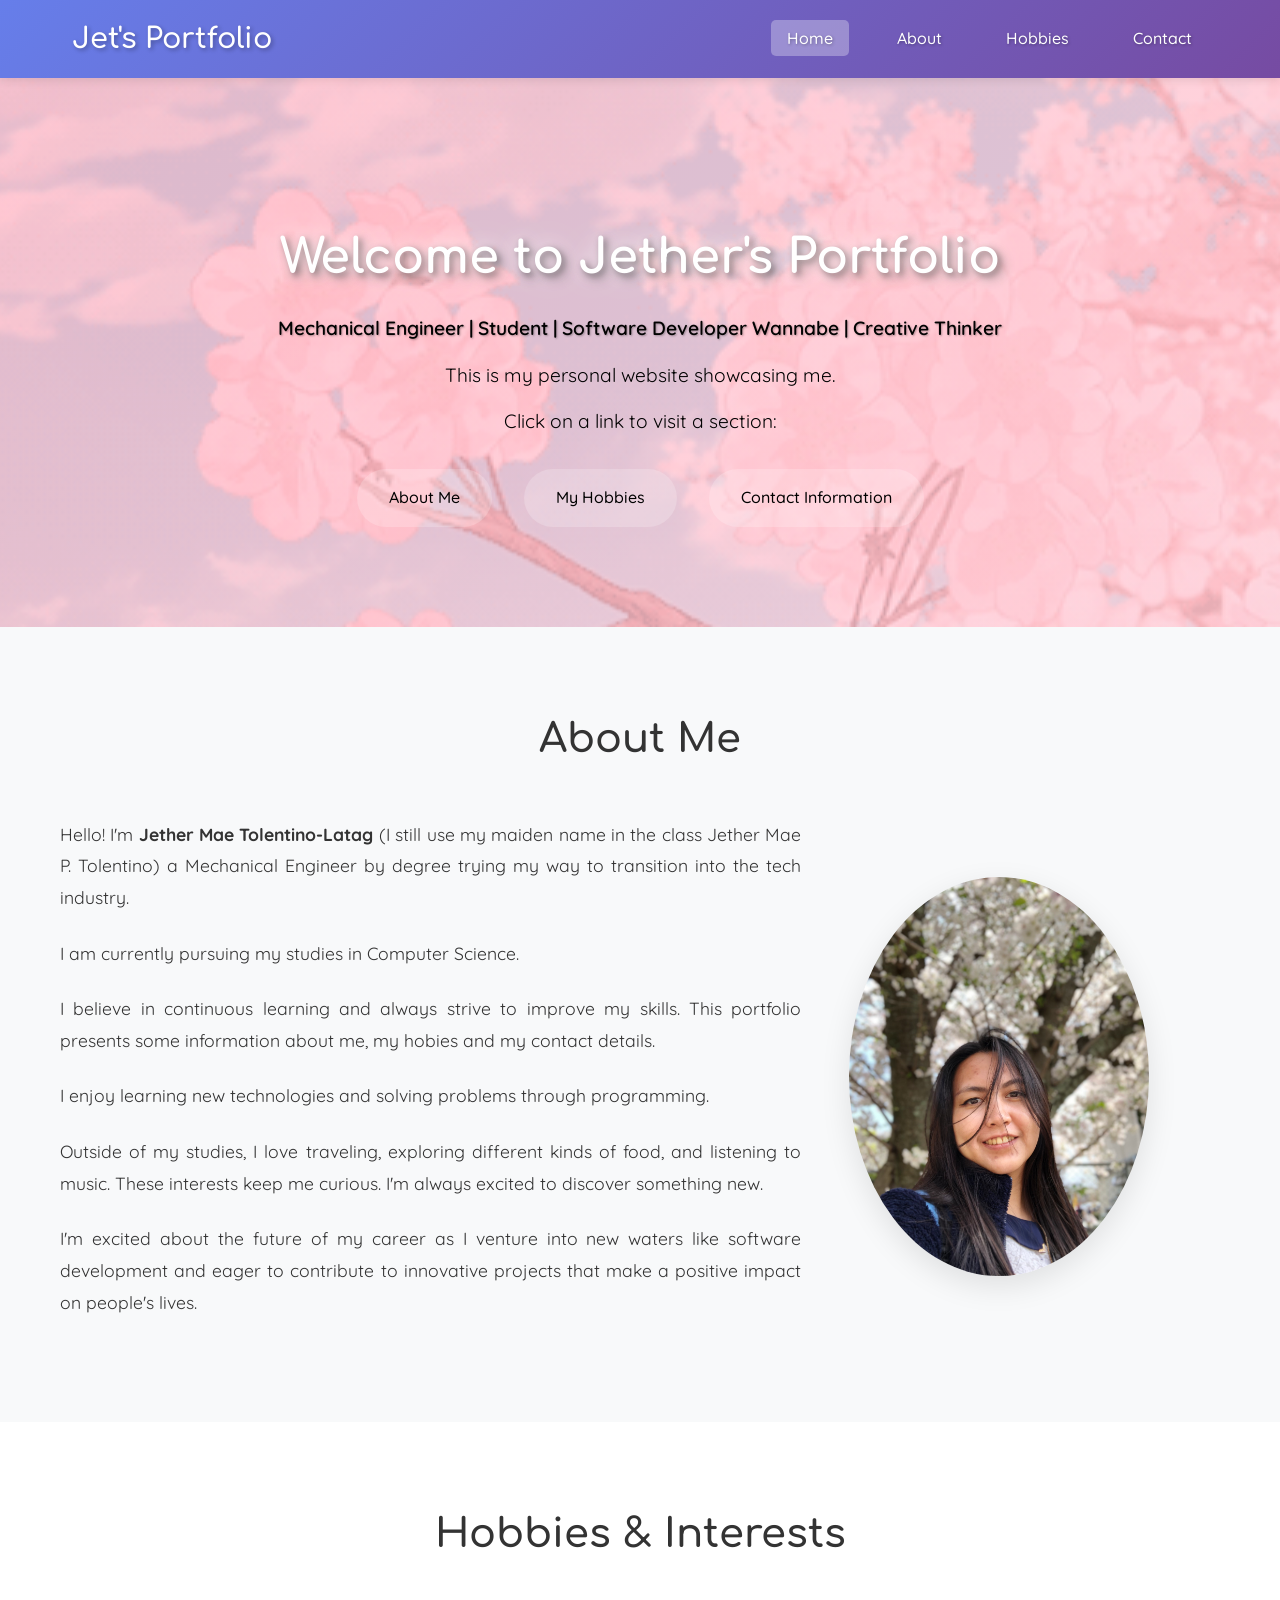
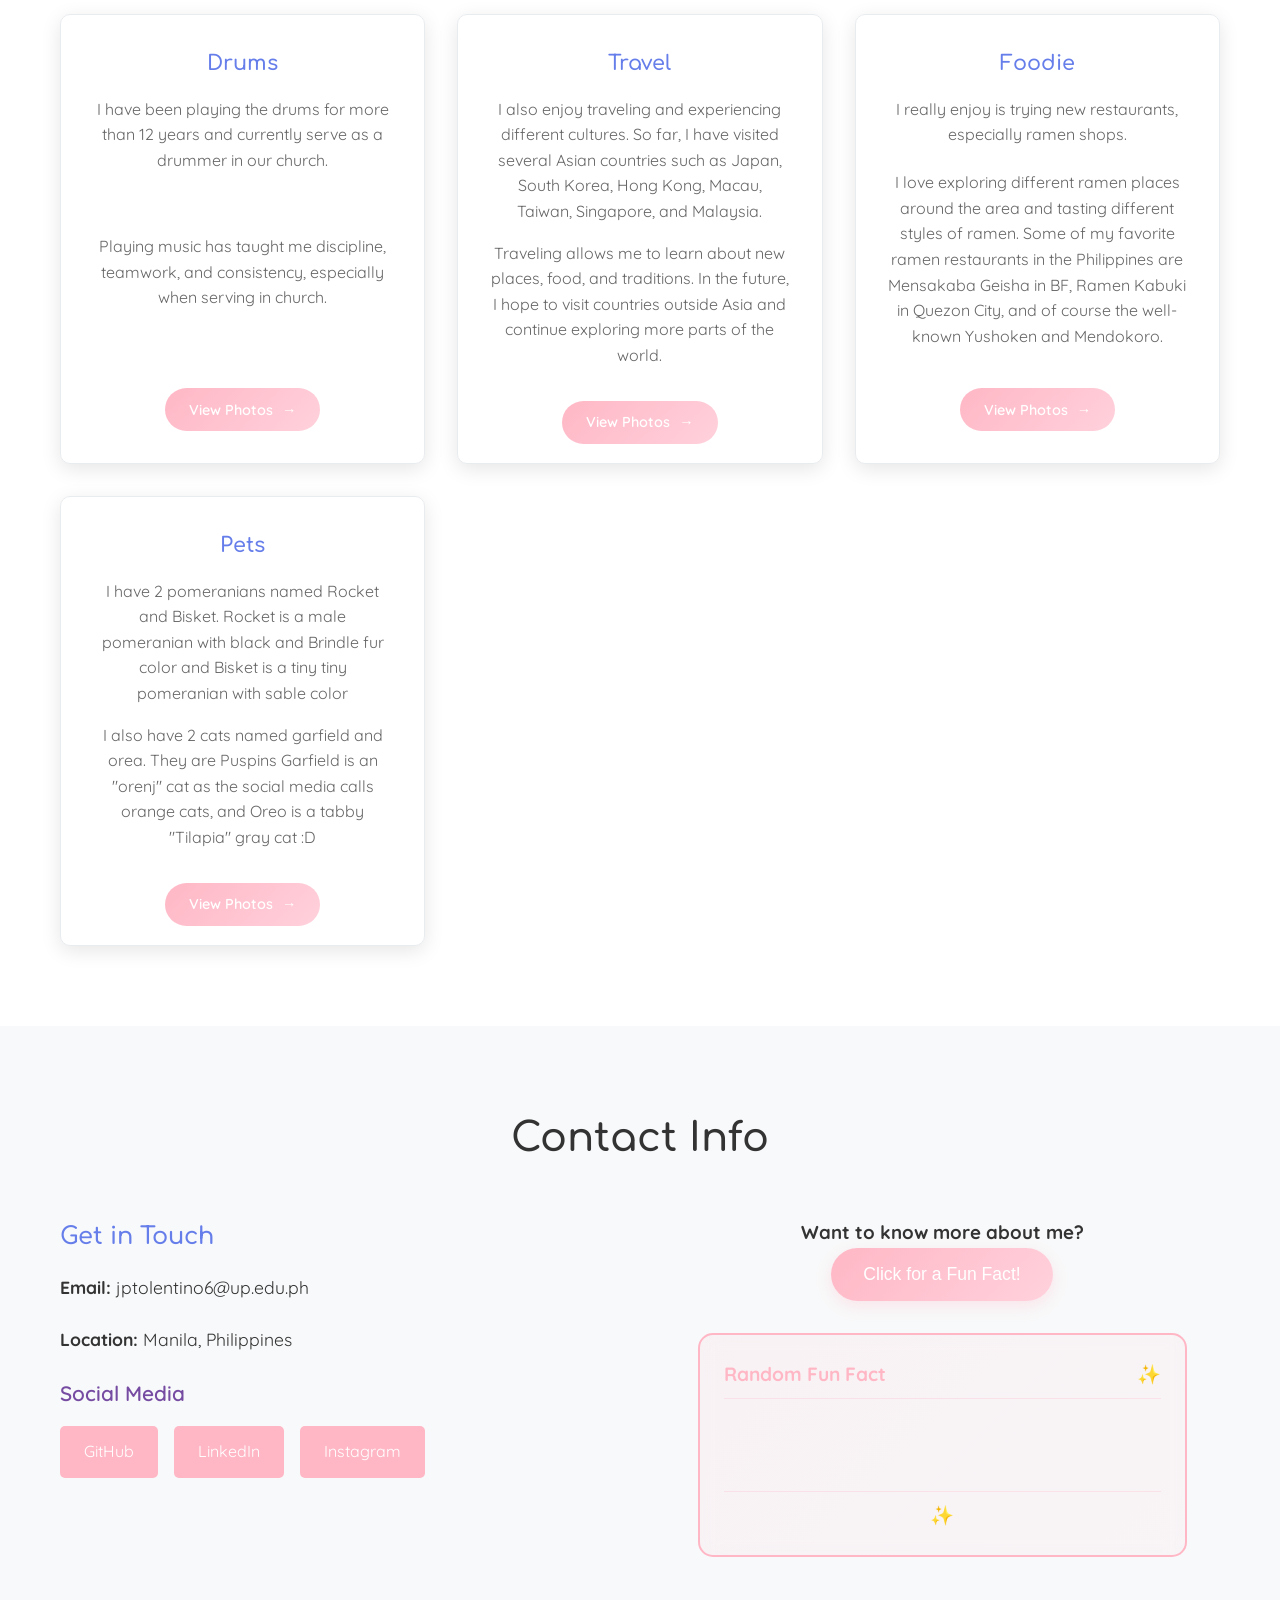
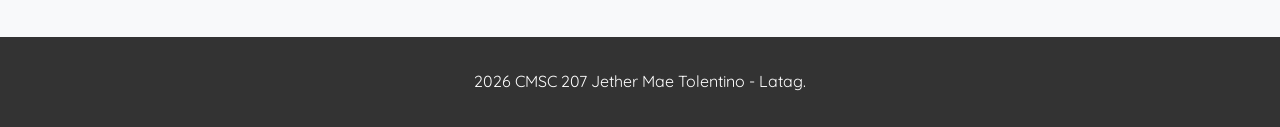
<file: index.html>
<!DOCTYPE html>
<html lang="en">
<head>
    <title>Jet's Profile</title>
    <link rel="preconnect" href="https://fonts.googleapis.com">
    <link rel="preconnect" href="https://fonts.gstatic.com" crossorigin>
    <link href="https://fonts.googleapis.com/css2?family=Comfortaa:wght@300;400;600;700&family=Quicksand:wght@400;500;600;700&family=Caveat:wght@400;600;700&display=swap" rel="stylesheet">
    <link type="text/css" rel="stylesheet" href="styles.css"/>
</head>
<body>
    <header>
        <nav>
            <h1 class="site-title">Jet's Portfolio</h1>
            <ul class="nav-menu">
                <li><a href="#home">Home</a></li>
                <li><a href="#about">About</a></li>
                <li><a href="#hobbies">Hobbies</a></li>
                <li><a href="#contact">Contact</a></li>
            </ul>
        </nav>
    </header>

    <main>
        <section id="home" class="hero">
            <h1>Welcome to Jether's Portfolio</h1>
            <p class="tagline">Mechanical Engineer | Student | Software Developer Wannabe | Creative Thinker</p>
            <p>This is my personal website showcasing me.</p>
            <p>Click on a link to visit a section:</p>
            <ul class="section-links">
                <li><a href="#about">About Me</a></li>
                <li><a href="#hobbies">My Hobbies</a></li>
                <li><a href="#contact">Contact Information</a></li>
            </ul>
        </section>

        <section id="about" class="about-section">
            <div class="container">
                <h2>About Me</h2>
                <div class="about-content">
                    <div class="about-text">
                        <p>Hello! I'm <strong>Jether Mae Tolentino-Latag</strong> (I still use my maiden name in the class Jether Mae P. Tolentino) a Mechanical Engineer by degree trying my way to transition into the tech industry.</p>
                        <p>I am currently pursuing my studies in Computer Science.</p>
                        <p>I believe in continuous learning and always strive to improve my skills. This portfolio presents some information about me, my hobies and my contact details.</p>
                        <p>I enjoy learning new technologies and solving problems through programming.</p>
                        <p>Outside of my studies, I love traveling, exploring different kinds of food, and listening to music. These interests keep me curious. I'm always excited to discover something new.</p>
                        <p>I'm excited about the future of my career as I venture into new waters like software development and eager to contribute to innovative projects that make a positive impact on people's lives.</p>
                    </div>
                    <div class="about-image">
                        <img src="images/profile.jpeg" alt="Profile Picture" class="profile-img">
                    </div>
                </div>
            </div>
        </section>

        <section id="hobbies" class="hobbies-section">
            <div class="container">
                <h2>Hobbies & Interests</h2>
                <div class="hobbies-list">
                    <div class="hobby-card" data-hobby="drums">
                        <div class="card-inner">
                            <div class="card-front">
                                <h3>Drums</h3>
                                <p>I have been playing the drums for more than 12 years and currently serve as a drummer in our church. </p>
                                <p>Playing music has taught me discipline, teamwork, and consistency, especially when serving in church.</p>
                                <button class="flip-btn">View Photos <span class="arrow-right"></span></button>
                            </div>
                            <div class="card-back">
                                <h3>Drumming Gallery</h3>
                                <div class="image-gallery">
                                    <div class="gallery-container">
                                        <img src="images/drums/drum1.jpg" alt="Drumming" class="gallery-image active">
                                        <img src="images/drums/drum2.jpg" alt="Drumming" class="gallery-image">
                                        <img src="images/drums/drum3.jpg" alt="Drumming" class="gallery-image">
                                    </div>
                                    <div class="gallery-controls">
                                        <button class="gallery-prev"><span class="arrow-left"></span></button>
                                        <span class="gallery-counter">1 / 3</span>
                                        <button class="gallery-next"><span class="arrow-right-small"></span></button>
                                    </div>
                                </div>
                                <button class="flip-btn back-btn"><span class="arrow-left"></span> Back to Info</button>
                            </div>
                        </div>
                    </div>
                    
                    <div class="hobby-card" data-hobby="travel">
                        <div class="card-inner">
                            <div class="card-front">
                                <h3>Travel</h3>
                                <p>I also enjoy traveling and experiencing different cultures. So far, I have visited several Asian countries such as Japan, South Korea, Hong Kong, Macau, Taiwan, Singapore, and Malaysia. </p>
                                <p>Traveling allows me to learn about new places, food, and traditions. In the future, I hope to visit countries outside Asia and continue exploring more parts of the world.</p>
                                <button class="flip-btn">View Photos <span class="arrow-right"></span></button>
                            </div>
                            <div class="card-back">
                                <h3>Travel Gallery</h3>
                                <div class="image-gallery">
                                    <div class="gallery-container">
                                        <img src="images/travel/travel1.jpg" alt="Travel" class="gallery-image active">
                                        <img src="images/travel/travel2.jpg" alt="Travel" class="gallery-image">
                                        <img src="images/travel/travel3.jpg" alt="Travel" class="gallery-image">
                                        <img src="images/travel/travel4.jpg" alt="Travel" class="gallery-image">
                                        <img src="images/travel/travel5.jpg" alt="Travel" class="gallery-image">
                                    </div>
                                    <div class="gallery-controls">
                                        <button class="gallery-prev"><span class="arrow-left"></span></button>
                                        <span class="gallery-counter">1 / 5</span>
                                        <button class="gallery-next"><span class="arrow-right-small"></span></button>
                                    </div>
                                </div>
                                <button class="flip-btn back-btn"><span class="arrow-left"></span> Back to Info</button>
                            </div>
                        </div>
                    </div>
                    
                    <div class="hobby-card" data-hobby="food">
                        <div class="card-inner">
                            <div class="card-front">
                                <h3>Foodie</h3>
                                <p>I really enjoy is trying new restaurants, especially ramen shops. </p>
                                <p>I love exploring different ramen places around the area and tasting different styles of ramen. Some of my favorite ramen restaurants in the Philippines are Mensakaba Geisha in BF, Ramen Kabuki in Quezon City, and of course the well-known Yushoken and Mendokoro.</p>
                                <button class="flip-btn">View Photos <span class="arrow-right"></span></button>
                            </div>
                            <div class="card-back">
                                <h3>Food Gallery</h3>
                                <div class="image-gallery">
                                    <div class="gallery-container">
                                        <img src="images/food/food1.jpg" alt="Food" class="gallery-image active">
                                        <img src="images/food/food2.jpg" alt="Food" class="gallery-image">
                                        <img src="images/food/food3.jpg" alt="Food" class="gallery-image">
                                        <img src="images/food/food4.jpg" alt="Food" class="gallery-image">
                                    </div>
                                    <div class="gallery-controls">
                                        <button class="gallery-prev"><span class="arrow-left"></span></button>
                                        <span class="gallery-counter">1 / 4</span>
                                        <button class="gallery-next"><span class="arrow-right-small"></span></button>
                                    </div>
                                </div>
                                <button class="flip-btn back-btn"><span class="arrow-left"></span> Back to Info</button>
                            </div>
                        </div>
                    </div>

                   <div class="hobby-card" data-hobby="Pets">
                        <div class="card-inner">
                            <div class="card-front">
                                <h3>Pets</h3>
                                <p>I have 2 pomeranians named Rocket and Bisket. Rocket is a male pomeranian with black and Brindle fur color and Bisket is a tiny tiny pomeranian with sable color</p>
                                <p>I also have 2 cats named garfield and orea. They are Puspins Garfield is an "orenj" cat as the social media calls orange cats, and Oreo is a tabby "Tilapia" gray cat :D</p>
                                <button class="flip-btn">View Photos <span class="arrow-right"></span></button>
                            </div>
                            <div class="card-back">
                                <h3>Pet Gallery</h3>
                                <div class="image-gallery">
                                    <div class="gallery-container">
                                        <img src="images/pets/pet1.jpg" alt="Pet" class="gallery-image active">
                                        <img src="images/pets/pet2.jpg" alt="Pet" class="gallery-image">
                                        <img src="images/pets/pet3.jpg" alt="Pet" class="gallery-image">
                                        <img src="images/pets/pet4.jpg" alt="Pet" class="gallery-image">
                                    </div>
                                    <div class="gallery-controls">
                                        <button class="gallery-prev"><span class="arrow-left"></span></button>
                                        <span class="gallery-counter">1 / 4</span>
                                        <button class="gallery-next"><span class="arrow-right-small"></span></button>
                                    </div>
                                </div>
                                <button class="flip-btn back-btn"><span class="arrow-left"></span> Back to Info</button>
                            </div>
                        </div>
                    </div>

                </div>
            </div>
        </section>

        <section id="contact" class="contact-section">
            <div class="container">
                <h2>Contact Info</h2>
                <div class="contact-content">
                    <div class="contact-info">
                        <h3>Get in Touch</h3>
                        <p><strong>Email:</strong> jptolentino6@up.edu.ph</p>
                        <p><strong>Location:</strong> Manila, Philippines</p>
                        
                        <h4>Social Media</h4>
                        <ul class="social-links">
                            <li><a href="https://github.com/JTLmec">GitHub</a></li>
                            <li><a href="https://www.linkedin.com/in/jether-tolentino-07061992">LinkedIn</a></li>
                            <li><a href="https://www.instagram.com/jethermec">Instagram</a></li>
                        </ul>
                    </div>
                    
                    <div class="fun-fact-section">
                        <h3>Want to know more about me?</h3>
                        <button id="funFactBtn" class="fun-fact-btn">
                            <span class="btn-text">Click for a Fun Fact!</span>
                            <div class="glitter"></div>
                        </button>
                        <div class="fun-fact-box">
                            <div class="fun-fact-header">
                                <h4>Random Fun Fact</h4>
                                <div class="sparkle"></div>
                            </div>
                            <div class="fun-fact-content">
                                <p id="funFact" class="fun-fact-text">Click the button to discover something fun about me!</p>
                            </div>
                            <div class="fun-fact-footer">
                                <div class="sparkle"></div>
                            </div>
                        </div>
                    </div>
                </div>
            </div>
        </section>
    </main>

    <footer>
        <div class="container">
            <p>2026 CMSC 207 Jether Mae Tolentino - Latag.</p>
        </div>
    </footer>

    <script src="script.js"></script>
</body>
</html>
</file>
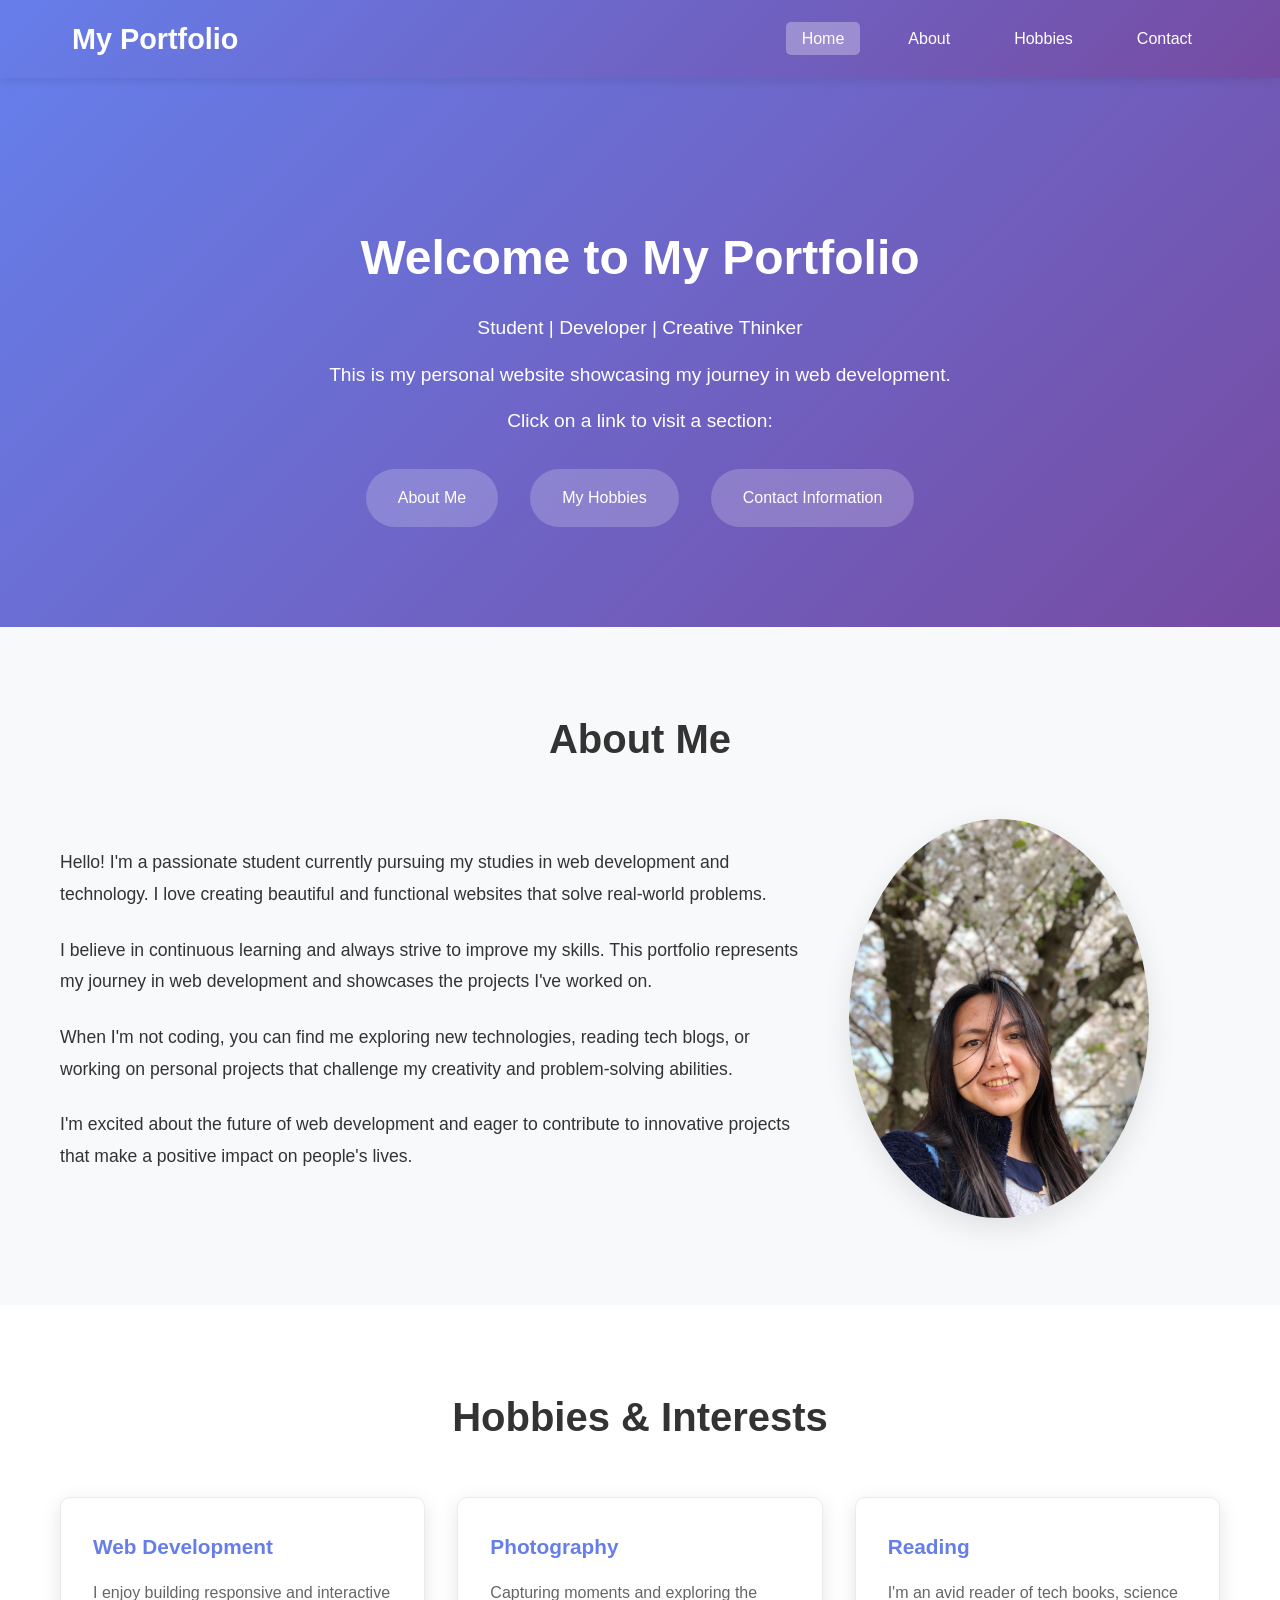
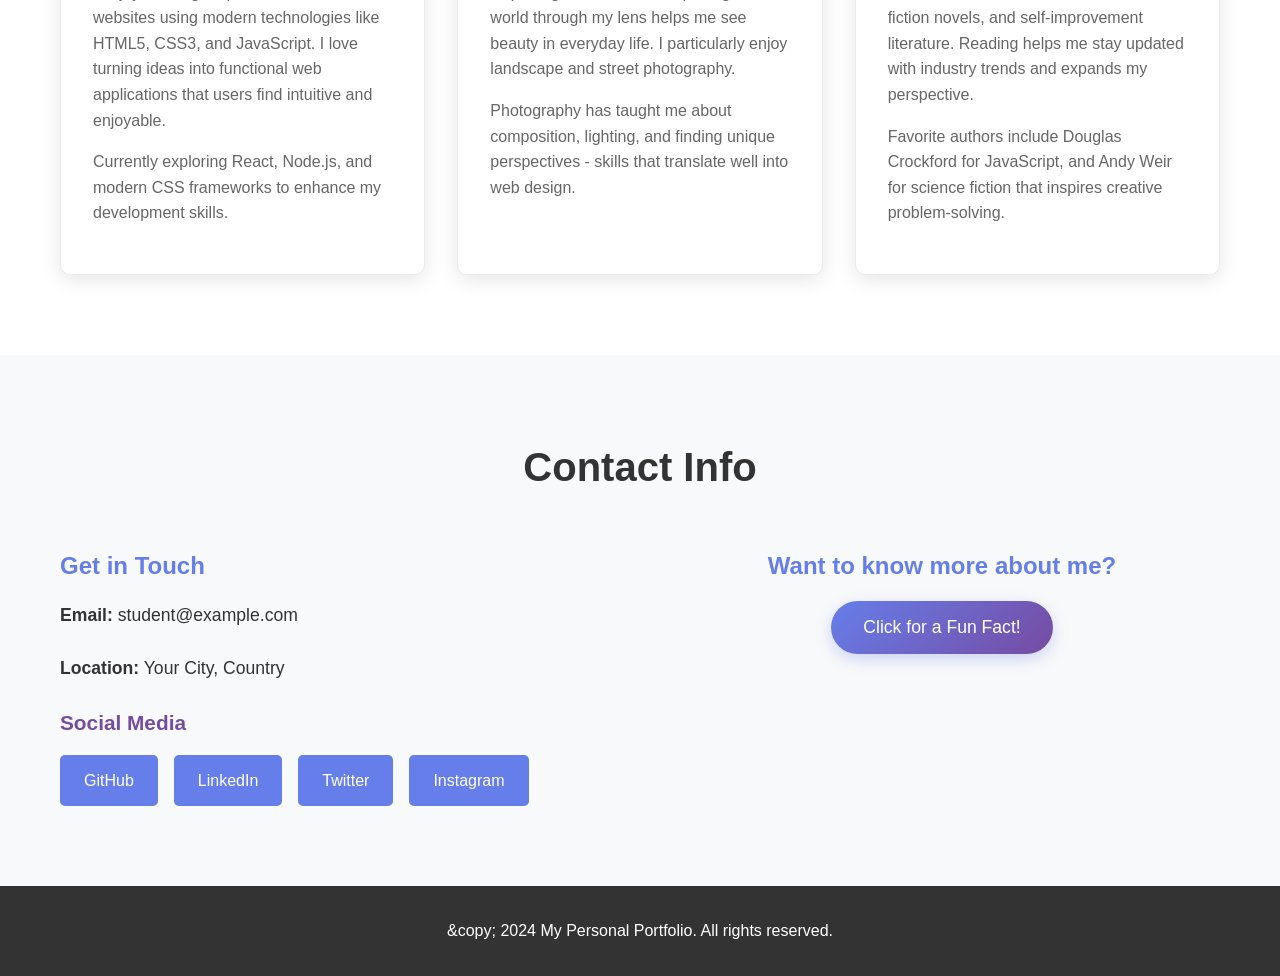
<file: Mini Project_Personal Web Page/index.html>
<!DOCTYPE html>
<html lang="en">
<head>
    <title>My Personal Portfolio</title>
    <link type="text/css" rel="stylesheet" href="styles.css"/>
</head>
<body>
    <header>
        <nav>
            <h1 class="site-title">My Portfolio</h1>
            <ul class="nav-menu">
                <li><a href="#home">Home</a></li>
                <li><a href="#about">About</a></li>
                <li><a href="#hobbies">Hobbies</a></li>
                <li><a href="#contact">Contact</a></li>
            </ul>
        </nav>
    </header>

    <main>
        <section id="home" class="hero">
            <h1>Welcome to My Portfolio</h1>
            <p>Student | Developer | Creative Thinker</p>
            <p>This is my personal website showcasing my journey in web development.</p>
            <p>Click on a link to visit a section:</p>
            <ul class="section-links">
                <li><a href="#about">About Me</a></li>
                <li><a href="#hobbies">My Hobbies</a></li>
                <li><a href="#contact">Contact Information</a></li>
            </ul>
        </section>

        <section id="about" class="about-section">
            <div class="container">
                <h2>About Me</h2>
                <div class="about-content">
                    <div class="about-text">
                        <p>Hello! I'm a passionate student currently pursuing my studies in web development and technology. I love creating beautiful and functional websites that solve real-world problems.</p>
                        <p>I believe in continuous learning and always strive to improve my skills. This portfolio represents my journey in web development and showcases the projects I've worked on.</p>
                        <p>When I'm not coding, you can find me exploring new technologies, reading tech blogs, or working on personal projects that challenge my creativity and problem-solving abilities.</p>
                        <p>I'm excited about the future of web development and eager to contribute to innovative projects that make a positive impact on people's lives.</p>
                    </div>
                    <div class="about-image">
                        <img src="images/profile.jpeg" alt="Profile Picture" class="profile-img">
                    </div>
                </div>
            </div>
        </section>

        <section id="hobbies" class="hobbies-section">
            <div class="container">
                <h2>Hobbies & Interests</h2>
                <div class="hobbies-list">
                    <div class="hobby-item">
                        <h3>Web Development</h3>
                        <p>I enjoy building responsive and interactive websites using modern technologies like HTML5, CSS3, and JavaScript. I love turning ideas into functional web applications that users find intuitive and enjoyable.</p>
                        <p>Currently exploring React, Node.js, and modern CSS frameworks to enhance my development skills.</p>
                    </div>
                    <div class="hobby-item">
                        <h3>Photography</h3>
                        <p>Capturing moments and exploring the world through my lens helps me see beauty in everyday life. I particularly enjoy landscape and street photography.</p>
                        <p>Photography has taught me about composition, lighting, and finding unique perspectives - skills that translate well into web design.</p>
                    </div>
                    <div class="hobby-item">
                        <h3>Reading</h3>
                        <p>I'm an avid reader of tech books, science fiction novels, and self-improvement literature. Reading helps me stay updated with industry trends and expands my perspective.</p>
                        <p>Favorite authors include Douglas Crockford for JavaScript, and Andy Weir for science fiction that inspires creative problem-solving.</p>
                    </div>
                </div>
            </div>
        </section>

        <section id="contact" class="contact-section">
            <div class="container">
                <h2>Contact Info</h2>
                <div class="contact-content">
                    <div class="contact-info">
                        <h3>Get in Touch</h3>
                        <p><strong>Email:</strong> student@example.com</p>
                        <p><strong>Location:</strong> Your City, Country</p>
                        
                        <h4>Social Media</h4>
                        <ul class="social-links">
                            <li><a href="#">GitHub</a></li>
                            <li><a href="#">LinkedIn</a></li>
                            <li><a href="#">Twitter</a></li>
                            <li><a href="#">Instagram</a></li>
                        </ul>
                    </div>
                    
                    <div class="fun-fact-section">
                        <h3>Want to know more about me?</h3>
                        <button id="funFactBtn" class="fun-fact-btn">Click for a Fun Fact!</button>
                        <p id="funFact" class="fun-fact-text"></p>
                    </div>
                </div>
            </div>
        </section>
    </main>

    <footer>
        <div class="container">
            <p>&​copy; 2024 My Personal Portfolio. All rights reserved.</p>
        </div>
    </footer>

    <script src="script.js"></script>
</body>
</html>
</file>
<file: styles.css>
/* Reset and Base Styles */
* {
    margin: 0;
    padding: 0;
    box-sizing: border-box;
}

body {
    font-family: 'Quicksand', 'Comfortaa', cursive, sans-serif;
    line-height: 1.6;
    color: #333;
}

.container {
    max-width: 1200px;
    margin: 0 auto;
    padding: 0 20px;
}

/* Header Styles */
header {
    background: linear-gradient(135deg, #FFB7C5 0%, #FFD1DC 100%);
    color: white;
    position: fixed;
    width: 100%;
    top: 0;
    z-index: 1000;
    box-shadow: 0 2px 10px rgba(255, 183, 197, 0.3);
}

nav {
    display: flex;
    justify-content: space-between;
    align-items: center;
    padding: 1rem 2rem;
    max-width: 1200px;
    margin: 0 auto;
}

.site-title {
    font-size: 1.8rem;
    font-weight: 600;
    font-family: 'Comfortaa', cursive, sans-serif;
    text-shadow: 2px 2px 4px rgba(0, 0, 0, 0.3);
}

.nav-menu {
    display: flex;
    list-style: none;
    gap: 2rem;
}

.nav-menu a {
    color: white;
    text-decoration: none;
    font-weight: 500;
    transition: all 0.3s ease;
    padding: 0.5rem 1rem;
    border-radius: 5px;
    text-shadow: 1px 1px 3px rgba(0, 0, 0, 0.3);
}

.nav-menu a:hover {
    background: rgba(255,255,255,0.2);
    transform: translateY(-2px);
}

/* Hero Section */
.hero {
    background: linear-gradient(135deg, rgba(255, 183, 197, 0.8) 0%, rgba(255, 209, 220, 0.8) 100%), url('images/cherry-blossom.gif');
    background-size: cover;
    background-position: center;
    background-repeat: no-repeat;
    background-attachment: fixed;
    color: white;
    text-align: center;
    padding: 150px 0 100px;
    margin-top: 70px;
}

.hero h1 {
    font-size: 3rem;
    margin-bottom: 1rem;
    animation: fadeInUp 1s ease;
    font-family: 'Comfortaa', cursive, sans-serif;
    font-weight: 700;
    text-shadow: 
        0 0 20px rgba(255, 255, 255, 0.8),
        0 0 40px rgba(255, 255, 255, 0.6),
        3px 3px 6px rgba(0, 0, 0, 0.5),
        6px 6px 12px rgba(0, 0, 0, 0.3);
}

.hero p {
    font-size: 1.2rem;
    margin-bottom: 1rem;
    color: white;
    opacity: 0.9;
    animation: fadeInUp 1s ease 0.2s both;
}

.hero .tagline {
    color: #020202;
    font-weight: 600;
    text-shadow: 1px 1px 2px rgba(0, 0, 0, 0.3);
}

.hero p:not(.tagline) {
    color: #020202;
}

.section-links {
    list-style: none;
    display: flex;
    justify-content: center;
    gap: 2rem;
    margin-top: 2rem;
    flex-wrap: wrap;
}

.section-links a {
    display: inline-block;
    padding: 1rem 2rem;
    background: rgba(255,255,255,0.2);
    color: black;
    text-decoration: none;
    border-radius: 50px;
    transition: all 0.3s ease;
    font-weight: 500;
}

.section-links a:hover {
    background: rgba(255,255,255,0.3);
    transform: translateY(-3px);
}

/* Section Styles */
section {
    padding: 80px 0;
}

section:nth-child(even) {
    background: #f8f9fa;
}

section h2 {
    text-align: center;
    font-size: 2.5rem;
    margin-bottom: 3rem;
    color: #333;
    font-family: 'Comfortaa', cursive, sans-serif;
    font-weight: 600;
}

/* About Section */
.about-content {
    display: grid;
    grid-template-columns: 2fr 1fr;
    gap: 3rem;
    align-items: center;
}

.about-text p {
    margin-bottom: 1.5rem;
    font-size: 1.1rem;
    line-height: 1.8;
    text-align: justify;
}

.profile-img {
    width: 100%;
    max-width: 300px;
    border-radius: 50%;
    box-shadow: 0 10px 30px rgba(0,0,0,0.1);
    transition: transform 0.3s ease;
}

.profile-img:hover {
    transform: scale(1.05);
}

/* Hobbies Section */
.hobbies-list {
    display: grid;
    grid-template-columns: repeat(auto-fit, minmax(350px, 1fr));
    gap: 2rem;
}

/* Flip Card Styles */
.hobby-card {
    background: transparent;
    width: 100%;
    height: 450px;
    perspective: 1000px;
}

.card-inner {
    position: relative;
    width: 100%;
    height: 100%;
    text-align: center;
    transition: transform 0.8s;
    transform-style: preserve-3d;
}

.hobby-card.flipped .card-inner {
    transform: rotateY(180deg);
}

.card-front, .card-back {
    position: absolute;
    width: 100%;
    height: 100%;
    -webkit-backface-visibility: hidden;
    backface-visibility: hidden;
    border-radius: 10px;
    box-shadow: 0 5px 20px rgba(0,0,0,0.1);
    overflow: hidden;
}

.card-front {
    background: white;
    border: 1px solid #e9ecef;
    padding: 2rem;
    display: flex;
    flex-direction: column;
    justify-content: space-between;
}

.card-back {
    background: linear-gradient(135deg, #667eea 0%, #764ba2 100%);
    color: white;
    transform: rotateY(180deg);
    padding: 1.5rem;
    display: flex;
    flex-direction: column;
    justify-content: space-between;
}

.hobby-card:hover .card-front {
    transform: translateY(-5px);
    box-shadow: 0 10px 30px rgba(0,0,0,0.15);
}

.card-front h3, .card-back h3 {
    color: #667eea;
    margin-bottom: 1rem;
    font-size: 1.3rem;
    font-family: 'Comfortaa', cursive, sans-serif;
    font-weight: 600;
}

.card-back h3 {
    color: white;
    text-align: center;
}

.card-front p {
    color: #666;
    line-height: 1.6;
    margin-bottom: 1rem;
    flex-grow: 1;
}

/* Flip Button Styles */
.flip-btn {
    background: linear-gradient(135deg, #FFB7C5 0%, #FFD1DC 100%);
    color: white;
    border: none;
    padding: 0.8rem 1.5rem;
    border-radius: 25px;
    cursor: pointer;
    font-size: 0.9rem;
    font-weight: 600;
    font-family: 'Quicksand', sans-serif;
    transition: all 0.3s ease;
    margin-top: 1rem;
    align-self: center;
}

.flip-btn:hover {
    transform: translateY(-2px);
    box-shadow: 0 5px 15px rgba(255, 183, 197, 0.4);
}

.back-btn {
    background: rgba(255,255,255,0.2);
    border: 2px solid white;
}

.back-btn:hover {
    background: rgba(255,255,255,0.3);
}

/* Image Gallery Styles */
.image-gallery {
    flex-grow: 1;
    display: flex;
    flex-direction: column;
    justify-content: center;
}

.gallery-container {
    position: relative;
    width: 100%;
    height: 250px;
    overflow: hidden;
    border-radius: 8px;
    background: rgba(0,0,0,0.2);
}

.gallery-image {
    position: absolute;
    top: 0;
    left: 0;
    width: 100%;
    height: 100%;
    object-fit: cover;
    opacity: 0;
    transition: opacity 0.5s ease;
}

.gallery-image.active {
    opacity: 1;
}

.gallery-controls {
    display: flex;
    justify-content: space-between;
    align-items: center;
    margin-top: 1rem;
    padding: 0 1rem;
}

.gallery-prev, .gallery-next {
    background: rgba(255,255,255,0.2);
    border: 1px solid white;
    color: white;
    width: 40px;
    height: 40px;
    border-radius: 50%;
    cursor: pointer;
    font-size: 1.2rem;
    font-weight: bold;
    transition: all 0.3s ease;
    display: flex;
    align-items: center;
    justify-content: center;
}

.gallery-prev:hover, .gallery-next:hover {
    background: rgba(255,255,255,0.3);
    transform: scale(1.1);
}

.gallery-counter {
    font-size: 0.9rem;
    font-weight: 500;
    color: white;
}

/* Arrow Symbols */
.arrow-right::after {
    content: "→";
    margin-left: 5px;
}

.arrow-left::after {
    content: "←";
    margin-right: 5px;
}

.arrow-right-small::after {
    content: "›";
    margin-left: 5px;
}

.arrow-left::before {
    content: "‹";
    margin-right: 5px;
}

/* Sparkle Symbols */
.sparkle::before {
    content: "✨";
    font-size: 1.2rem;
    animation: sparkle 2s ease-in-out infinite;
}

.sparkle:nth-child(2)::before {
    animation-delay: 1s;
}

/* Contact Section */
.contact-content {
    display: grid;
    grid-template-columns: 1fr 1fr;
    gap: 3rem;
    align-items: start;
}

.contact-info h3 {
    color: #667eea;
    margin-bottom: 1rem;
    font-size: 1.5rem;
    font-family: 'Comfortaa', cursive, sans-serif;
    font-weight: 600;
}

.contact-info h4 {
    color: #764ba2;
    margin-bottom: 1rem;
    font-size: 1.3rem;
    font-family: 'Quicksand', sans-serif;
    font-weight: 600;
}

.contact-info p {
    font-size: 1.1rem;
    margin-bottom: 1.5rem;
}

.social-links {
    display: flex;
    gap: 1rem;
    list-style: none;
    flex-wrap: wrap;
}

/* Social Links */
.social-links a {
    display: inline-block;
    padding: 0.8rem 1.5rem;
    background: #FFB7C5;
    color: white;
    text-decoration: none;
    border-radius: 5px;
    transition: all 0.3s ease;
}
 
.social-links a:hover {
    background: #FFD1DC;
    transform: translateY(-2px);
}

/* Enhanced Fun Fact Section */
.fun-fact-section {
    text-align: center;
    max-width: 500px;
    margin: 0 auto;
}

/* Glittery Button */
.fun-fact-btn {
    background: linear-gradient(135deg, #FFB7C5 0%, #FFD1DC 100%);
    color: white;
    border: none;
    padding: 1rem 2rem;
    font-size: 1.1rem;
    border-radius: 50px;
    cursor: pointer;
    transition: all 0.3s ease;
    box-shadow: 0 5px 15px rgba(255, 183, 197, 0.3);
    position: relative;
    overflow: hidden;
}

.fun-fact-btn:hover {
    transform: translateY(-3px);
    box-shadow: 0 8px 25px rgba(255, 183, 197, 0.4);
}

/* Glitter Effect */
.glitter {
    position: absolute;
    top: 50%;
    left: 50%;
    width: 100%;
    height: 100%;
    transform: translate(-50%, -50%);
    pointer-events: none;
}

.glitter::before,
.glitter::after {
    content: '';
    position: absolute;
    width: 4px;
    height: 4px;
    background: white;
    border-radius: 50%;
    opacity: 0;
    animation: glitter 1.5s ease-in-out;
}

.glitter::before {
    top: 20%;
    left: 20%;
    animation-delay: 0.2s;
}

.glitter::after {
    top: 70%;
    right: 20%;
    animation-delay: 0.4s;
}

@keyframes glitter {
    0% {
        opacity: 0;
        transform: scale(0) rotate(0deg);
    }
    50% {
        opacity: 1;
        transform: scale(1) rotate(180deg);
        box-shadow: 0 0 10px rgba(255, 255, 255, 0.8);
    }
    100% {
        opacity: 0;
        transform: scale(0) rotate(360deg);
    }
}

/* Multiple Glitter Particles */
.fun-fact-btn.clicked .glitter::before {
    animation: glitter-burst 0.8s ease-out;
}

.fun-fact-btn.clicked .glitter::after {
    animation: glitter-burst 0.8s ease-out 0.1s;
}

@keyframes glitter-burst {
    0% {
        opacity: 0;
        transform: translate(-50%, -50%) scale(0);
    }
    50% {
        opacity: 1;
        transform: translate(-50%, -50%) scale(1);
        box-shadow: 0 0 20px rgba(255, 255, 255, 1);
    }
    100% {
        opacity: 0;
        transform: translate(-50%, -50%) scale(2);
    }
}

/* Dedicated Fun Fact Box */
.fun-fact-box {
    margin-top: 2rem;
    background: linear-gradient(135deg, rgba(255, 183, 197, 0.1) 0%, rgba(255, 209, 220, 0.1) 100%);
    border: 2px solid #FFB7C5;
    border-radius: 15px;
    padding: 1.5rem;
    position: relative;
    overflow: hidden;
    min-height: 120px;
    backdrop-filter: blur(10px);
    transition: all 0.3s ease;
}

.fun-fact-box:hover {
    box-shadow: 0 8px 30px rgba(255, 183, 197, 0.2);
    transform: translateY(-2px);
}

/* Fun Fact Box Header */
.fun-fact-header {
    display: flex;
    justify-content: space-between;
    align-items: center;
    margin-bottom: 1rem;
    border-bottom: 1px solid rgba(255, 183, 197, 0.3);
    padding-bottom: 0.5rem;
}

.fun-fact-header h4 {
    color: #FFB7C5;
    font-size: 1.2rem;
    margin: 0;
}

/* Sparkle Animation */
.sparkle {
    font-size: 1.2rem;
    animation: sparkle 2s ease-in-out infinite;
}

.sparkle:nth-child(2) {
    animation-delay: 1s;
}

@keyframes sparkle {
    0%, 100% {
        opacity: 0.3;
        transform: scale(1);
    }
    50% {
        opacity: 1;
        transform: scale(1.2);
    }
}

/* Fun Fact Content */
.fun-fact-content {
    padding: 1rem 0;
}

.fun-fact-text {
    font-size: 1.1rem;
    color: #333;
    font-weight: 500;
    line-height: 1.6;
    margin: 0;
    opacity: 0;
    transform: translateY(10px);
    transition: all 0.5s ease;
}

.fun-fact-text.show {
    opacity: 1;
    transform: translateY(0);
}

/* Fun Fact Box Footer */
.fun-fact-footer {
    display: flex;
    justify-content: center;
    margin-top: 1rem;
    border-top: 1px solid rgba(255, 183, 197, 0.3);
    padding-top: 0.5rem;
}

/* Button Click Animation */
.fun-fact-btn.clicked {
    animation: button-burst 0.6s ease-out;
}

@keyframes button-burst {
    0% {
        transform: scale(1);
    }
    50% {
        transform: scale(0.95);
    }
    100% {
        transform: scale(1);
    }
}

/* Glitter Burst Effect */
.fun-fact-btn.clicked::before {
    content: '';
    position: absolute;
    top: 50%;
    left: 50%;
    width: 100%;
    height: 100%;
    background: radial-gradient(circle, rgba(255, 255, 255, 0.8) 0%, transparent 70%);
    transform: translate(-50%, -50%) scale(0);
    animation: glitter-burst-expand 0.6s ease-out;
    pointer-events: none;
}

@keyframes glitter-burst-expand {
    0% {
        transform: translate(-50%, -50%) scale(0);
        opacity: 1;
    }
    100% {
        transform: translate(-50%, -50%) scale(3);
        opacity: 0;
    }
}

/* Additional Glitter Particles */
.fun-fact-btn.clicked .glitter-particle {
    position: absolute;
    width: 6px;
    height: 6px;
    background: white;
    border-radius: 50%;
    pointer-events: none;
    animation: particle-float 1s ease-out forwards;
}

@keyframes particle-float {
    0% {
        transform: translate(-50%, -50%) scale(0);
        opacity: 1;
    }
    100% {
        transform: translate(calc(-50% + var(--x)), calc(-50% + var(--y))) scale(0);
        opacity: 0;
    }
}

/* Footer */
footer {
    background: #333;
    color: white;
    text-align: center;
    padding: 2rem 0;
}

/* Animations */
@keyframes fadeInUp {
    from {
        opacity: 0;
        transform: translateY(30px);
    }
    to {
        opacity: 1;
        transform: translateY(0);
    }
}

/* Responsive Design */
@media (max-width: 768px) {
    nav {
        flex-direction: column;
        gap: 1rem;
    }
    
    .nav-menu {
        flex-wrap: wrap;
        justify-content: center;
        gap: 1rem;
    }
    
    .hero h1 {
        font-size: 2rem;
    }
    
    .section-links {
        flex-direction: column;
        align-items: center;
    }
    
    .about-content {
        grid-template-columns: 1fr;
        text-align: center;
    }
    
    .contact-content {
        grid-template-columns: 1fr;
        text-align: center;
    }
    
    .social-links {
        justify-content: center;
    }
    
    .hobbies-list {
        grid-template-columns: 1fr;
    }
    
    .hobby-card {
        height: 400px;
    }
    
    .gallery-container {
        height: 200px;
    }
}

@media (max-width: 480px) {
    nav {
        padding: 1rem;
    }
    
    .hero {
        padding: 120px 0 80px;
    }
    
    .hero h1 {
        font-size: 1.5rem;
    }
    
    .hero p {
        font-size: 1rem;
    }
    
    section {
        padding: 60px 0;
    }
    
    section h2 {
        font-size: 2rem;
    }
    
    .hobby-card {
        height: 350px;
    }
    
    .card-front, .card-back {
        padding: 1.5rem;
    }
    
    .gallery-container {
        height: 180px;
    }
    
    .flip-btn {
        padding: 0.6rem 1.2rem;
        font-size: 0.8rem;
    }
}
</file>
<file: Mini Project_Personal Web Page/styles.css>
/* Reset and Base Styles */
* {
    margin: 0;
    padding: 0;
    box-sizing: border-box;
}

body {
    font-family: Arial, sans-serif;
    line-height: 1.6;
    color: #333;
}

.container {
    max-width: 1200px;
    margin: 0 auto;
    padding: 0 20px;
}

/* Header Styles */
header {
    background: linear-gradient(135deg, #667eea 0%, #764ba2 100%);
    color: white;
    position: fixed;
    width: 100%;
    top: 0;
    z-index: 1000;
    box-shadow: 0 2px 10px rgba(0,0,0,0.1);
}

nav {
    display: flex;
    justify-content: space-between;
    align-items: center;
    padding: 1rem 2rem;
    max-width: 1200px;
    margin: 0 auto;
}

.site-title {
    font-size: 1.8rem;
    font-weight: bold;
}

.nav-menu {
    display: flex;
    list-style: none;
    gap: 2rem;
}

.nav-menu a {
    color: white;
    text-decoration: none;
    font-weight: 500;
    transition: all 0.3s ease;
    padding: 0.5rem 1rem;
    border-radius: 5px;
}

.nav-menu a:hover {
    background: rgba(255,255,255,0.2);
    transform: translateY(-2px);
}

/* Hero Section */
.hero {
    background: linear-gradient(135deg, #667eea 0%, #764ba2 100%);
    color: white;
    text-align: center;
    padding: 150px 0 100px;
    margin-top: 70px;
}

.hero h1 {
    font-size: 3rem;
    margin-bottom: 1rem;
    animation: fadeInUp 1s ease;
}

.hero p {
    font-size: 1.2rem;
    margin-bottom: 1rem;
    opacity: 0.9;
    animation: fadeInUp 1s ease 0.2s both;
}

.section-links {
    list-style: none;
    display: flex;
    justify-content: center;
    gap: 2rem;
    margin-top: 2rem;
    flex-wrap: wrap;
}

.section-links a {
    display: inline-block;
    padding: 1rem 2rem;
    background: rgba(255,255,255,0.2);
    color: white;
    text-decoration: none;
    border-radius: 50px;
    transition: all 0.3s ease;
    font-weight: 500;
}

.section-links a:hover {
    background: rgba(255,255,255,0.3);
    transform: translateY(-3px);
}

/* Section Styles */
section {
    padding: 80px 0;
}

section:nth-child(even) {
    background: #f8f9fa;
}

section h2 {
    text-align: center;
    font-size: 2.5rem;
    margin-bottom: 3rem;
    color: #333;
}

/* About Section */
.about-content {
    display: grid;
    grid-template-columns: 2fr 1fr;
    gap: 3rem;
    align-items: center;
}

.about-text p {
    margin-bottom: 1.5rem;
    font-size: 1.1rem;
    line-height: 1.8;
}

.profile-img {
    width: 100%;
    max-width: 300px;
    border-radius: 50%;
    box-shadow: 0 10px 30px rgba(0,0,0,0.1);
    transition: transform 0.3s ease;
}

.profile-img:hover {
    transform: scale(1.05);
}

/* Hobbies Section */
.hobbies-list {
    display: grid;
    grid-template-columns: repeat(auto-fit, minmax(300px, 1fr));
    gap: 2rem;
}

.hobby-item {
    background: white;
    padding: 2rem;
    border-radius: 10px;
    box-shadow: 0 5px 20px rgba(0,0,0,0.1);
    transition: all 0.3s ease;
    border: 1px solid #e9ecef;
}

.hobby-item:hover {
    transform: translateY(-5px);
    box-shadow: 0 10px 30px rgba(0,0,0,0.15);
}

.hobby-item h3 {
    color: #667eea;
    margin-bottom: 1rem;
    font-size: 1.3rem;
}

.hobby-item p {
    color: #666;
    line-height: 1.6;
    margin-bottom: 1rem;
}

/* Contact Section */
.contact-content {
    display: grid;
    grid-template-columns: 1fr 1fr;
    gap: 3rem;
    align-items: start;
}

.contact-info h3 {
    color: #667eea;
    margin-bottom: 1rem;
    font-size: 1.5rem;
}

.contact-info h4 {
    color: #764ba2;
    margin-bottom: 1rem;
    font-size: 1.3rem;
}

.contact-info p {
    font-size: 1.1rem;
    margin-bottom: 1.5rem;
}

.social-links {
    display: flex;
    gap: 1rem;
    list-style: none;
    flex-wrap: wrap;
}

.social-links a {
    display: inline-block;
    padding: 0.8rem 1.5rem;
    background: #667eea;
    color: white;
    text-decoration: none;
    border-radius: 5px;
    transition: all 0.3s ease;
}

.social-links a:hover {
    background: #764ba2;
    transform: translateY(-2px);
}

.fun-fact-section {
    text-align: center;
}

.fun-fact-section h3 {
    color: #667eea;
    margin-bottom: 1rem;
    font-size: 1.5rem;
}

.fun-fact-btn {
    background: linear-gradient(135deg, #667eea 0%, #764ba2 100%);
    color: white;
    border: none;
    padding: 1rem 2rem;
    font-size: 1.1rem;
    border-radius: 50px;
    cursor: pointer;
    transition: all 0.3s ease;
    box-shadow: 0 5px 15px rgba(102, 126, 234, 0.3);
}

.fun-fact-btn:hover {
    transform: translateY(-3px);
    box-shadow: 0 8px 25px rgba(102, 126, 234, 0.4);
}

.fun-fact-text {
    margin-top: 1rem;
    font-size: 1.1rem;
    color: #667eea;
    font-weight: 500;
    min-height: 1.5rem;
}

/* Footer */
footer {
    background: #333;
    color: white;
    text-align: center;
    padding: 2rem 0;
}

/* Animations */
@keyframes fadeInUp {
    from {
        opacity: 0;
        transform: translateY(30px);
    }
    to {
        opacity: 1;
        transform: translateY(0);
    }
}

/* Responsive Design */
@media (max-width: 768px) {
    nav {
        flex-direction: column;
        gap: 1rem;
    }
    
    .nav-menu {
        flex-wrap: wrap;
        justify-content: center;
        gap: 1rem;
    }
    
    .hero h1 {
        font-size: 2rem;
    }
    
    .section-links {
        flex-direction: column;
        align-items: center;
    }
    
    .about-content {
        grid-template-columns: 1fr;
        text-align: center;
    }
    
    .contact-content {
        grid-template-columns: 1fr;
        text-align: center;
    }
    
    .social-links {
        justify-content: center;
    }
    
    .hobbies-list {
        grid-template-columns: 1fr;
    }
}

@media (max-width: 480px) {
    nav {
        padding: 1rem;
    }
    
    .hero {
        padding: 120px 0 80px;
    }
    
    .hero h1 {
        font-size: 1.5rem;
    }
    
    .hero p {
        font-size: 1rem;
    }
    
    section {
        padding: 60px 0;
    }
    
    section h2 {
        font-size: 2rem;
    }
}
</file>
